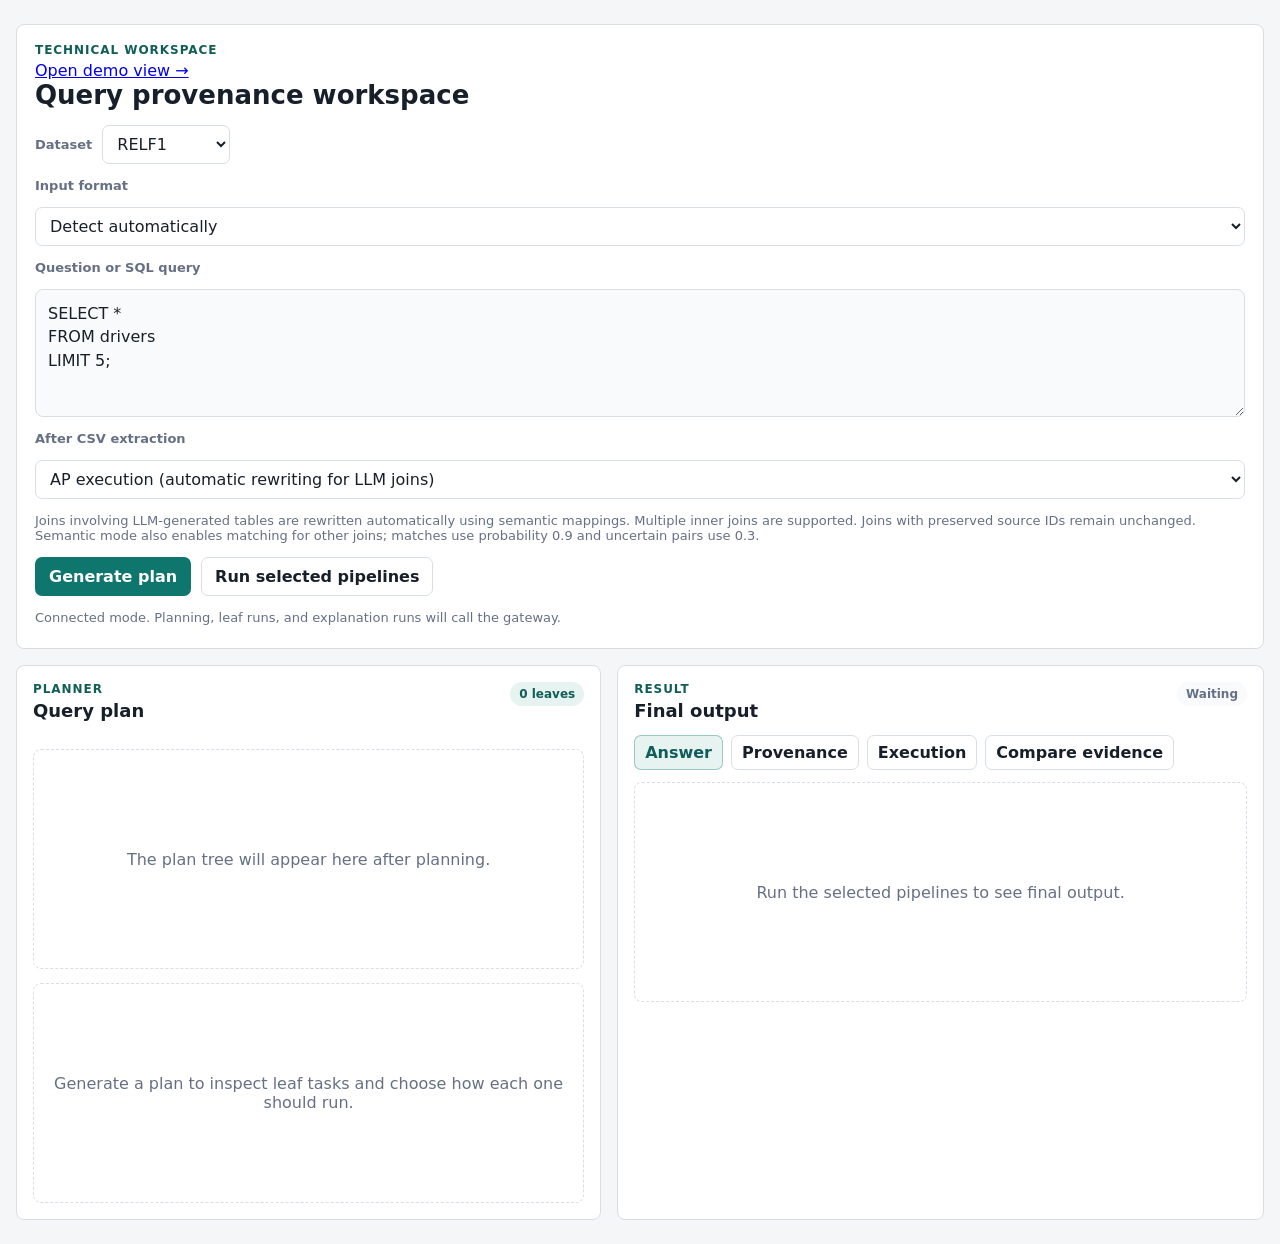
<file: ui/index.html>
<!doctype html>
<html lang="en">
  <head>
    <meta charset="utf-8" />
    <meta name="viewport" content="width=device-width, initial-scale=1" />
    <title>Technical query workspace</title>
    <link rel="stylesheet" href="/ui/styles.css?v=comparison-2" />
  </head>
  <body>
    <main class="app-shell">
      <section class="query-panel" aria-labelledby="query-title">
        <div>
          <p class="eyebrow">Technical workspace</p>
          <a href="/ui/demo">Open demo view →</a>
          <h1 id="query-title">Query provenance workspace</h1>
        </div>

        <div class="query-tools">
          <label class="field-label" for="dataset-select">Dataset</label>
          <select id="dataset-select">
            <!-- TPC-H is kept in the project but temporarily hidden from the UI.
            <option value="tpch">TPCH</option>
            -->
            <option value="relf1" selected>RELF1</option>
            <option value="rel_arxiv">rel_arxiv</option>
            <option value="mathe">Mathe</option>
          </select>
        </div>

        <label class="field-label" for="input-type">Input format</label>
        <select id="input-type">
          <option value="auto">Detect automatically</option>
          <option value="nl">Natural language</option>
          <option value="sql">SQL</option>
        </select>
        <label class="field-label" for="query-input">Question or SQL query</label>
        <textarea id="query-input" spellcheck="false">SELECT *
FROM drivers
LIMIT 5;</textarea>

        <div id="resolved-sql-panel" hidden>
          <p class="field-label">SQL used by the gateway</p>
          <pre id="resolved-sql" style="white-space: pre-wrap; overflow-wrap: anywhere;"></pre>
        </div>

        <label class="field-label" for="execution-mode">After CSV extraction</label>
        <select id="execution-mode">
          <option value="standard">AP execution (automatic rewriting for LLM joins)</option>
          <option value="semantic">Semantic matching → SQL rewriting → AP (experimental)</option>
        </select>
        <p class="status-note">Joins involving LLM-generated tables are rewritten automatically using semantic mappings. Multiple inner joins are supported. Joins with preserved source IDs remain unchanged. Semantic mode also enables matching for other joins; matches use probability 0.9 and uncertain pairs use 0.3.</p>

        <div class="actions">
          <button id="plan-button" type="button">Generate plan</button>
          <button id="run-button" type="button" class="secondary" disabled>Run selected pipelines</button>
        </div>

        <p id="backend-status" class="status-note" role="status"></p>
      </section>

      <section class="workspace-grid">
        <section class="panel" aria-labelledby="plan-title">
          <div class="panel-header">
            <div>
              <p class="eyebrow">Planner</p>
              <h2 id="plan-title">Query plan</h2>
            </div>
            <span id="leaf-count" class="pill">0 leaves</span>
          </div>

          <div id="plan-summary" class="summary-grid"></div>
          <div id="plan-tree" class="plan-tree empty-state">
            The plan tree will appear here after planning.
          </div>
          <div id="leaf-list" class="leaf-list empty-state">
            Generate a plan to inspect leaf tasks and choose how each one should run.
          </div>
        </section>

        <section class="panel" aria-labelledby="output-title">
          <div class="panel-header">
            <div>
              <p class="eyebrow">Result</p>
              <h2 id="output-title">Final output</h2>
            </div>
            <span id="run-status" class="pill muted-pill">Waiting</span>
          </div>

          <div id="comparison-view" aria-live="polite"></div>

          <div id="generation-prompt-view" aria-live="polite"></div>
          <div id="semantic-matching-view" aria-live="polite"></div>

          <div class="tabs" role="tablist" aria-label="Result views">
            <button class="tab active" type="button" data-tab="answer">Answer</button>
            <button class="tab" type="button" data-tab="provenance">Provenance</button>
            <button class="tab" type="button" data-tab="execution">Execution</button>
            <button class="tab" type="button" data-tab="evidence">Compare evidence</button>
          </div>

          <div id="execution-view" class="tab-view hidden"></div>
          <div id="evidence-view" class="tab-view hidden"></div>
          <div id="answer-view" class="tab-view"></div>
          <div id="provenance-view" class="tab-view hidden"></div>
        </section>
      </section>
    </main>

    <script src="/ui/app.js?v=nl-to-sql-2"></script>
  </body>
</html>
</file>
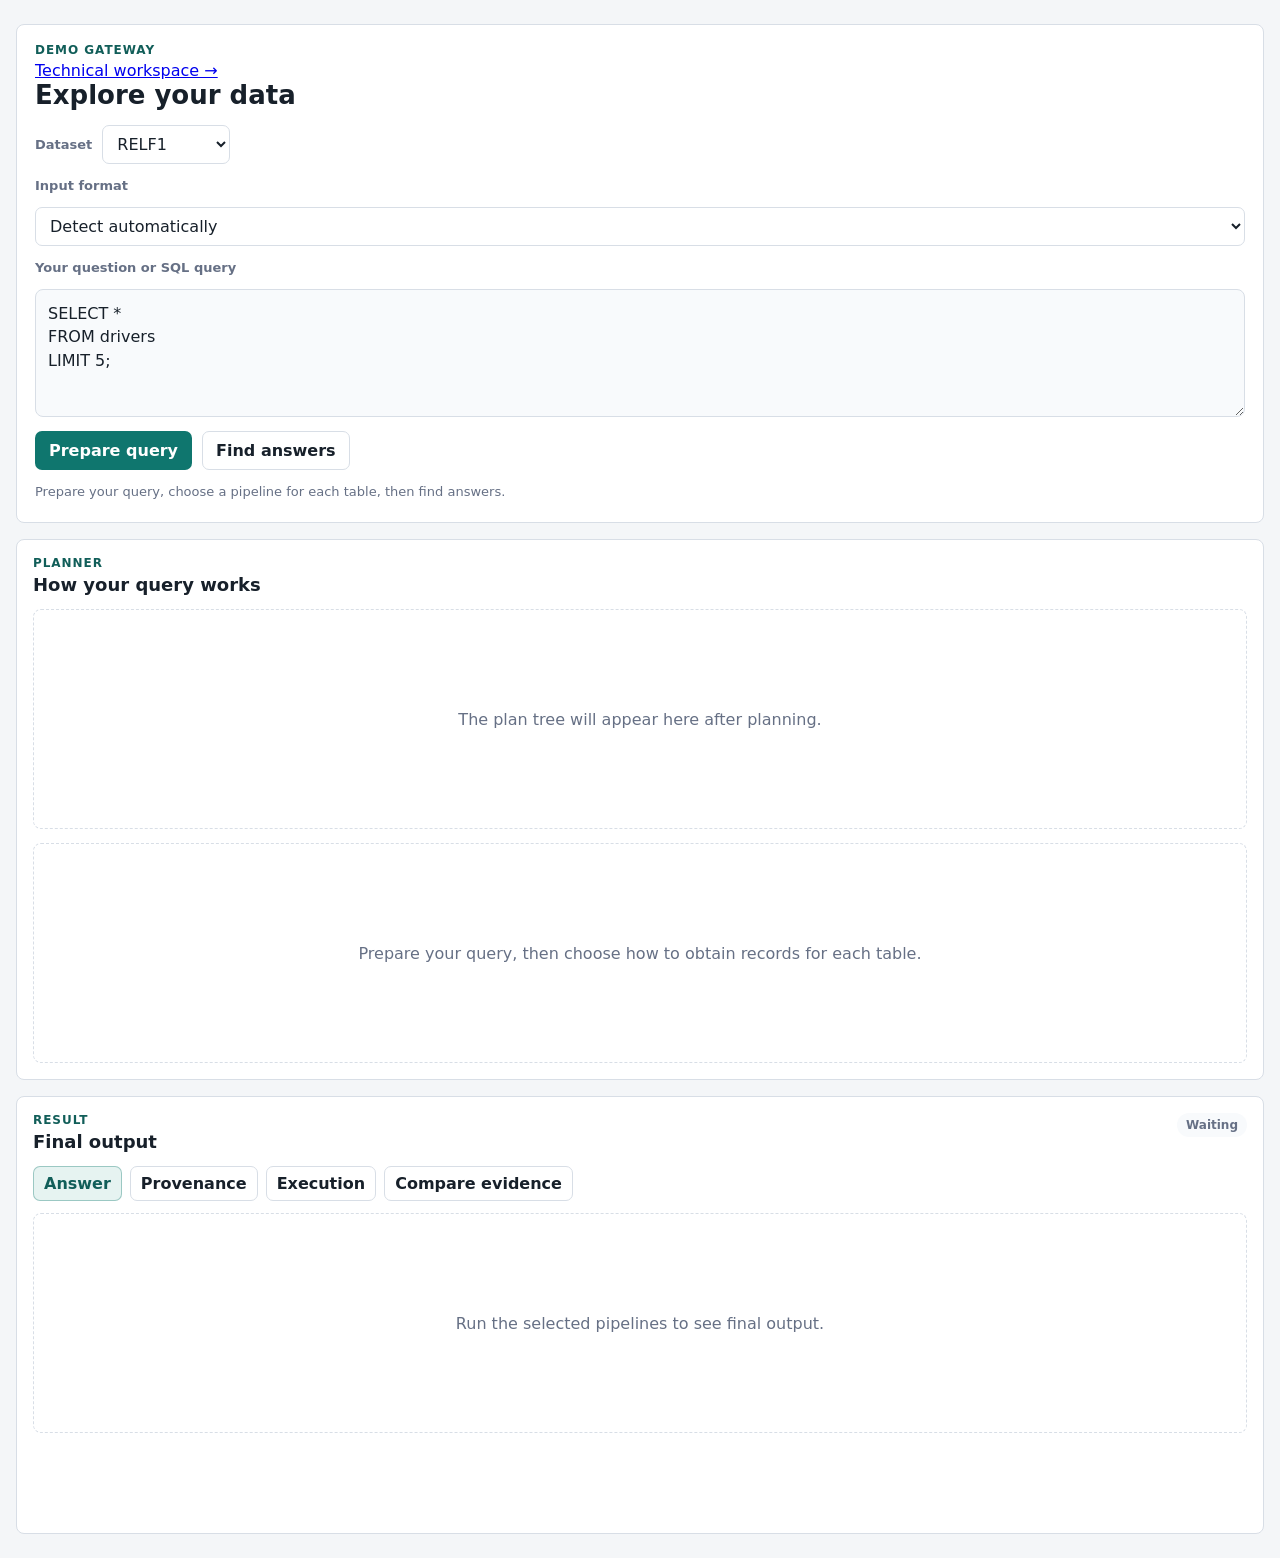
<file: ui/demo.html>
<!doctype html>
<html lang="en">
  <head>
    <meta charset="utf-8" />
    <meta name="viewport" content="width=device-width, initial-scale=1" />
    <title>Explore your data</title>
    <link rel="stylesheet" href="/ui/styles.css?v=comparison-2" />
    <link rel="stylesheet" href="/ui/demo.css?v=3">
  </head>
  <body data-view="demo">
    <main class="app-shell">
      <section class="query-panel" aria-labelledby="query-title">
        <div>
          <p class="eyebrow">Demo Gateway</p>
          <a href="/ui/technical">Technical workspace →</a>
          <h1 id="query-title">Explore your data</h1>
        </div>

        <div class="query-tools">
          <label class="field-label" for="dataset-select">Dataset</label>
          <select id="dataset-select">
            <!-- TPC-H is kept in the project but temporarily hidden from the UI.
            <option value="tpch">TPCH</option>
            -->
            <option value="relf1" selected>RELF1</option>
            <option value="rel_arxiv">rel_arxiv</option>
            <option value="mathe">Mathe</option>
          </select>
        </div>

        <label class="field-label" for="input-type">Input format</label>
        <select id="input-type">
          <option value="auto">Detect automatically</option>
          <option value="nl">Natural language</option>
          <option value="sql">SQL</option>
        </select>
        <label class="field-label" for="query-input">Your question or SQL query</label>
        <textarea id="query-input" spellcheck="false">SELECT *
FROM drivers
LIMIT 5;</textarea>

        <div id="resolved-sql-panel" hidden>
          <p class="field-label">SQL used by the gateway</p>
          <pre id="resolved-sql" style="white-space: pre-wrap; overflow-wrap: anywhere;"></pre>
        </div>

        <div class="actions">
          <button id="plan-button" type="button">Prepare query</button>
          <button id="run-button" type="button" class="secondary" disabled>Find answers</button>
        </div>

        <p id="backend-status" class="status-note" role="status"></p>
      </section>

      <section class="workspace-grid">
        <section class="panel" aria-labelledby="plan-title">
          <div class="panel-header">
            <div>
              <p class="eyebrow">Planner</p>
              <h2 id="plan-title">How your query works</h2>
            </div>
            <span id="leaf-count" class="pill">0 leaves</span>
          </div>

          <div id="plan-summary" class="summary-grid"></div>
          <div id="plan-tree" class="plan-tree empty-state">
            The plan tree will appear here after planning.
          </div>
          <div id="leaf-list" class="leaf-list empty-state">
            Prepare your query, then choose how to obtain records for each table.
          </div>
        </section>

        <section class="panel" aria-labelledby="output-title">
          <div class="panel-header">
            <div>
              <p class="eyebrow">Result</p>
              <h2 id="output-title">Final output</h2>
            </div>
            <span id="run-status" class="pill muted-pill">Waiting</span>
          </div>

          <div id="comparison-view" aria-live="polite"></div>

          <div id="generation-prompt-view" aria-live="polite"></div>
          <div id="semantic-matching-view" aria-live="polite"></div>

          <div class="tabs" role="tablist" aria-label="Result views">
            <button class="tab active" type="button" data-tab="answer">Answer</button>
            <button class="tab" type="button" data-tab="provenance">Provenance</button>
            <button class="tab" type="button" data-tab="execution">Execution</button>
            <button class="tab" type="button" data-tab="evidence">Compare evidence</button>
          </div>

          <div id="execution-view" class="tab-view hidden"></div>
          <div id="evidence-view" class="tab-view hidden"></div>
          <div id="answer-view" class="tab-view"></div>
          <div id="provenance-view" class="tab-view hidden"></div>
        </section>
      </section>
    </main>

    <script src="/ui/app.js?v=nl-to-sql-2"></script>
  </body>
</html>
</file>
<file: ui/styles.css>
:root {
  color-scheme: light;
  --bg: #f4f6f8;
  --panel: #ffffff;
  --panel-soft: #f8fafc;
  --text: #17202a;
  --muted: #667085;
  --line: #d8dee6;
  --accent: #0f766e;
  --accent-strong: #115e59;
  --accent-soft: #e6f3f1;
  --warn: #9a3412;
  --warn-soft: #fff1e8;
  --radius: 8px;
  font-family:
    Inter, ui-sans-serif, system-ui, -apple-system, BlinkMacSystemFont, "Segoe UI",
    sans-serif;
}

* {
  box-sizing: border-box;
}

body {
  margin: 0;
  background: var(--bg);
  color: var(--text);
}

button,
textarea,
select {
  font: inherit;
}

.app-shell {
  width: min(1380px, calc(100% - 32px));
  margin: 0 auto;
  padding: 24px 0;
}

.query-panel,
.panel {
  background: var(--panel);
  border: 1px solid var(--line);
  border-radius: var(--radius);
}

.query-panel {
  display: grid;
  gap: 14px;
  padding: 18px;
}

.eyebrow {
  margin: 0 0 4px;
  color: var(--accent-strong);
  font-size: 12px;
  font-weight: 700;
  letter-spacing: 0.08em;
  text-transform: uppercase;
}

h1,
h2,
h3 {
  margin: 0;
}

h1 {
  font-size: 26px;
  line-height: 1.2;
}

h2 {
  font-size: 18px;
}

h3 {
  font-size: 15px;
}

.field-label {
  color: var(--muted);
  font-size: 13px;
  font-weight: 700;
}

.query-tools {
  display: flex;
  align-items: center;
  gap: 10px;
}

select {
  min-width: 120px;
  border: 1px solid var(--line);
  border-radius: 7px;
  padding: 8px 10px;
  color: var(--text);
  background: var(--panel-soft);
}

textarea {
  width: 100%;
  min-height: 128px;
  resize: vertical;
  border: 1px solid var(--line);
  border-radius: var(--radius);
  padding: 12px;
  color: var(--text);
  background: var(--panel-soft);
  line-height: 1.45;
}

textarea:focus,
select:focus,
button:focus-visible {
  outline: 3px solid rgba(15, 118, 110, 0.2);
  outline-offset: 2px;
}

.actions {
  display: flex;
  flex-wrap: wrap;
  align-items: end;
  gap: 10px;
}

.leaf-rag-options {
  display: flex;
  align-items: center;
  gap: 12px;
  padding: 9px 12px;
  border: 1px solid var(--line);
  border-radius: 7px;
  background: var(--panel-soft);
}

.leaf-rag-options label {
  display: inline-flex;
  align-items: center;
  gap: 6px;
  font-size: 13px;
}

.leaf-rag-options input {
  margin: 0;
}

.leaf-rag-options label:has(input:disabled) {
  opacity: 0.5;
  cursor: not-allowed;
}

.leaf-pipeline-control {
  display: grid;
  gap: 7px;
}

button {
  border: 1px solid transparent;
  border-radius: 7px;
  padding: 9px 13px;
  color: #fff;
  background: var(--accent);
  cursor: pointer;
  font-weight: 700;
}

.button-link {
  display: inline-flex;
  align-items: center;
  justify-content: center;
  border: 1px solid transparent;
  border-radius: 7px;
  padding: 9px 13px;
  color: #fff;
  background: var(--accent);
  cursor: pointer;
  font-size: 13px;
  font-weight: 700;
  text-decoration: none;
}

button:hover {
  background: var(--accent-strong);
}

.button-link:hover {
  background: var(--accent-strong);
}

.button-link.disabled-link,
.button-link.disabled-link:hover {
  color: var(--muted);
  background: var(--panel-soft);
  border-color: var(--line);
  cursor: not-allowed;
}

button.secondary,
button.tab {
  color: var(--text);
  background: #fff;
  border-color: var(--line);
}

button.secondary:hover,
button.tab:hover {
  background: var(--panel-soft);
}

button.tab.active {
  color: var(--accent-strong);
  background: var(--accent-soft);
  border-color: rgba(15, 118, 110, 0.35);
}

.status-note {
  min-height: 20px;
  margin: 0;
  color: var(--muted);
  font-size: 13px;
}

.workspace-grid {
  display: grid;
  grid-template-columns: minmax(420px, 0.95fr) minmax(480px, 1.05fr);
  gap: 16px;
  margin-top: 16px;
}

.panel {
  min-width: 0;
  padding: 16px;
}

.panel-header {
  display: flex;
  align-items: start;
  justify-content: space-between;
  gap: 14px;
  margin-bottom: 14px;
}

.pill {
  flex: 0 0 auto;
  border-radius: 999px;
  padding: 5px 9px;
  color: var(--accent-strong);
  background: var(--accent-soft);
  font-size: 12px;
  font-weight: 700;
}

.muted-pill {
  color: var(--muted);
  background: var(--panel-soft);
}

.summary-grid {
  display: grid;
  grid-template-columns: repeat(4, minmax(0, 1fr));
  gap: 8px;
  margin-bottom: 14px;
}

.summary-item {
  min-width: 0;
  padding: 10px;
  border: 1px solid var(--line);
  border-radius: var(--radius);
  background: var(--panel-soft);
}

.summary-item span {
  display: block;
  color: var(--muted);
  font-size: 12px;
}

.summary-item strong {
  display: block;
  margin-top: 3px;
  overflow-wrap: anywhere;
  font-size: 14px;
}

.leaf-list {
  display: grid;
  gap: 10px;
}

.plan-tree {
  margin-bottom: 14px;
  min-height: 260px;
  overflow: auto;
}

.empty-state {
  min-height: 220px;
  align-content: center;
  justify-items: center;
  border: 1px dashed var(--line);
  border-radius: var(--radius);
  padding: 18px;
  color: var(--muted);
  text-align: center;
}

.plan-flow {
  display: grid;
  gap: 12px;
}

.flow-stage {
  border: 1px solid var(--line);
  border-radius: var(--radius);
  padding: 12px;
  background: #fff;
}

.flow-stage + .flow-stage {
  position: relative;
}

.flow-stage + .flow-stage::before {
  content: "";
  position: absolute;
  top: -13px;
  left: 34px;
  width: 1px;
  height: 12px;
  background: var(--line);
}

.flow-stage-label {
  display: flex;
  align-items: center;
  gap: 8px;
  margin-bottom: 10px;
}

.flow-stage-label span {
  border-radius: 999px;
  padding: 3px 8px;
  background: var(--panel-soft);
  color: var(--muted);
  font-size: 12px;
  font-weight: 700;
}

.flow-stage-label strong {
  font-size: 14px;
}

.flow-leaf-grid {
  display: grid;
  grid-template-columns: repeat(auto-fit, minmax(220px, 1fr));
  gap: 10px;
}

.flow-leaf {
  border: 1px solid var(--line);
  border-radius: var(--radius);
  padding: 10px;
  background: var(--panel-soft);
}

.flow-leaf-title {
  display: flex;
  flex-wrap: wrap;
  align-items: center;
  gap: 7px;
  margin-bottom: 8px;
}

.flow-leaf-title strong {
  font-size: 15px;
}

.flow-leaf-title small {
  color: var(--muted);
}

.flow-node-type {
  border-radius: 999px;
  padding: 3px 7px;
  color: #075985;
  background: #e0f2fe;
  font-size: 11px;
  font-weight: 800;
}

.flow-facts {
  display: grid;
  gap: 6px;
}

.flow-fact,
.flow-op {
  display: grid;
  gap: 3px;
}

.flow-fact span,
.flow-op span {
  color: var(--muted);
  font-size: 12px;
  font-weight: 700;
}

.flow-fact code,
.flow-op code {
  overflow-wrap: anywhere;
  color: var(--text);
  font-size: 12px;
}

.flow-op-list {
  display: grid;
  gap: 8px;
}

.flow-op {
  border-left: 3px solid var(--accent);
  padding: 8px 10px;
  background: var(--panel-soft);
  border-radius: 0 var(--radius) var(--radius) 0;
}

.join-op {
  border-left-color: #16a34a;
}

.flow-output {
  background: #f0fdf4;
  border-color: #bbf7d0;
}

.leaf-card {
  border: 1px solid var(--line);
  border-radius: var(--radius);
  padding: 12px;
  background: #fff;
}

.leaf-card-header {
  display: flex;
  align-items: start;
  justify-content: space-between;
  gap: 12px;
}

.leaf-meta {
  display: flex;
  flex-wrap: wrap;
  gap: 6px;
  margin-top: 8px;
}

.meta-chip {
  border-radius: 999px;
  padding: 4px 8px;
  color: var(--muted);
  background: var(--panel-soft);
  font-size: 12px;
}

.leaf-details {
  display: grid;
  grid-template-columns: repeat(2, minmax(0, 1fr));
  gap: 8px;
  margin-top: 10px;
}

.detail-box {
  min-width: 0;
  border: 1px solid var(--line);
  border-radius: var(--radius);
  padding: 8px;
  background: var(--panel-soft);
}

.detail-box span {
  display: block;
  margin-bottom: 4px;
  color: var(--muted);
  font-size: 12px;
  font-weight: 700;
}

.detail-box code {
  white-space: normal;
  overflow-wrap: anywhere;
  color: var(--text);
}

select {
  max-width: 100%;
  border: 1px solid var(--line);
  border-radius: 7px;
  padding: 8px 28px 8px 10px;
  color: var(--text);
  background: #fff;
}

.tabs {
  display: flex;
  flex-wrap: wrap;
  gap: 8px;
  margin-bottom: 12px;
}

.tab {
  padding: 7px 10px;
}

.hidden {
  display: none;
}

.tab-view {
  min-height: 304px;
}

.run-summary {
  display: flex;
  align-items: center;
  justify-content: space-between;
  gap: 12px;
  margin-bottom: 12px;
  border: 1px solid rgba(15, 118, 110, 0.25);
  border-radius: var(--radius);
  padding: 10px;
  color: var(--accent-strong);
  background: var(--accent-soft);
  font-size: 13px;
  font-weight: 700;
}

.run-summary-actions {
  display: flex;
  flex: 0 0 auto;
  flex-wrap: wrap;
  gap: 8px;
}

.small-button {
  padding: 8px 10px;
  font-size: 13px;
}

.progress-list {
  display: grid;
  gap: 6px;
  margin-bottom: 12px;
}

.progress-item {
  display: grid;
  gap: 10px;
  border: 1px solid var(--line);
  border-radius: var(--radius);
  padding: 8px 10px;
  background: #fff;
  font-size: 13px;
}

.progress-item-line {
  display: flex;
  align-items: center;
  justify-content: space-between;
  gap: 10px;
}

.progress-item.success {
  border-color: rgba(15, 118, 110, 0.25);
  background: #f0fdfa;
}

.progress-item.warning {
  border-color: #fed7aa;
  background: var(--warn-soft);
}

.progress-item small {
  flex: 0 1 auto;
  color: var(--muted);
  text-align: right;
}

.progress-details {
  display: grid;
  gap: 6px;
}

.progress-detail {
  display: grid;
  grid-template-columns: minmax(90px, 0.18fr) 1fr;
  gap: 8px;
  align-items: start;
}

.progress-detail span {
  color: var(--muted);
  font-weight: 700;
}

.progress-detail code {
  min-width: 0;
  white-space: pre-wrap;
  overflow-wrap: anywhere;
  color: var(--text);
}

.context-preview {
  border-top: 1px solid rgba(15, 118, 110, 0.18);
  padding-top: 8px;
}

.context-preview summary {
  width: max-content;
  cursor: pointer;
  color: var(--accent-strong);
  font-weight: 700;
}

.context-preview pre {
  margin: 8px 0 0;
  border: 1px solid var(--line);
  border-radius: var(--radius);
  padding: 10px;
  background: #fff;
  color: var(--text);
  font-size: 12px;
  line-height: 1.45;
  white-space: pre-wrap;
  word-break: break-word;
}

.internal-output-card pre {
  margin: 8px 0 0;
  max-height: 420px;
  overflow: auto;
  border: 1px solid var(--line);
  border-radius: var(--radius);
  padding: 10px;
  background: #fff;
  color: var(--text);
  font-size: 12px;
  line-height: 1.45;
  white-space: pre-wrap;
  word-break: break-word;
}

.inline-explanation {
  margin-top: 12px;
}

.annotation-section {
  display: grid;
  gap: 10px;
  margin-bottom: 12px;
}

.annotation-section h3 {
  margin: 0;
  font-size: 15px;
}

.annotation-card {
  display: grid;
  gap: 8px;
  border: 1px solid rgba(37, 99, 235, 0.25);
  border-radius: var(--radius);
  padding: 10px;
  background: #eff6ff;
}

.annotation-heading {
  display: flex;
  align-items: center;
  justify-content: space-between;
  gap: 10px;
}

.annotation-badge {
  border-radius: 999px;
  padding: 4px 8px;
  color: #1d4ed8;
  background: #dbeafe;
  font-size: 11px;
  font-weight: 800;
  text-transform: uppercase;
}

.annotation-card p {
  margin: 0;
  color: var(--muted);
  font-size: 12px;
}

.annotation-card > code {
  overflow-wrap: anywhere;
  color: #1d4ed8;
}

.similarity-legend {
  display: flex;
  flex-wrap: wrap;
  gap: 6px;
}

.similarity-chip,
.similarity-score,
.confidence-level {
  border: 1px solid transparent;
  border-radius: 999px;
  font-weight: 800;
}

.similarity-chip {
  padding: 4px 8px;
  font-size: 11px;
}

.similarity-score {
  display: inline-flex;
  align-items: baseline;
  gap: 6px;
  min-width: 108px;
  padding: 5px 8px;
}

.similarity-score small {
  font-size: 10px;
  font-weight: 800;
  text-transform: uppercase;
}

.confidence-card {
  border-color: rgba(124, 58, 237, 0.25);
  background: #f5f3ff;
}

.internal-confidence-summary {
  display: flex;
  align-items: center;
  gap: 8px;
  color: var(--muted);
  font-size: 12px;
}

.confidence-level {
  display: inline-block;
  padding: 5px 10px;
  font-size: 11px;
  text-transform: uppercase;
}

.final-confidence-list {
  display: grid;
  gap: 5px;
  min-width: 160px;
}

.final-confidence-chip {
  width: max-content;
  max-width: 100%;
  border: 1px solid transparent;
  border-radius: 999px;
  padding: 5px 8px;
  font-size: 11px;
  font-weight: 800;
  overflow-wrap: anywhere;
}

.final-confidence-deterministic {
  border-color: #93c5fd;
  color: #1e40af;
  background: #dbeafe;
}

.similarity-green {
  border-color: #86efac;
  color: #166534;
  background: #dcfce7;
}

.similarity-yellow {
  border-color: #fde047;
  color: #854d0e;
  background: #fef9c3;
}

.similarity-orange {
  border-color: #fdba74;
  color: #9a3412;
  background: #ffedd5;
}

.similarity-red {
  border-color: #fca5a5;
  color: #991b1b;
  background: #fee2e2;
}

.similarity-unknown {
  border-color: var(--line);
  color: var(--muted);
  background: var(--panel-soft);
}

.table-wrap {
  overflow-x: auto;
  border: 1px solid var(--line);
  border-radius: var(--radius);
}

table {
  width: 100%;
  border-collapse: collapse;
  min-width: 420px;
  background: #fff;
}

th,
td {
  padding: 10px;
  border-bottom: 1px solid var(--line);
  text-align: left;
  vertical-align: top;
  font-size: 13px;
}

th {
  color: var(--muted);
  background: var(--panel-soft);
  font-weight: 700;
}

tr:last-child td {
  border-bottom: 0;
}

.provenance-formula {
  display: grid;
  gap: 10px;
}

.formula-card {
  border: 1px solid var(--line);
  border-radius: var(--radius);
  padding: 10px;
  background: #fff;
}

.formula-card code {
  display: block;
  margin-top: 6px;
  overflow-wrap: anywhere;
  color: var(--accent-strong);
}

.formula-card pre {
  margin: 8px 0 0;
  max-height: 320px;
  overflow: auto;
  white-space: pre-wrap;
  word-break: break-word;
  color: var(--text);
}

.explanation-markdown {
  margin-top: 14px;
  color: var(--text);
  line-height: 1.6;
}

.explanation-markdown h2,
.explanation-markdown h3,
.explanation-markdown h4,
.explanation-markdown h5,
.explanation-markdown h6 {
  margin: 16px 0 6px;
  color: var(--text);
}

.explanation-markdown h2:first-child,
.explanation-markdown h3:first-child {
  margin-top: 0;
}

.explanation-markdown p {
  margin: 6px 0 12px;
}

.explanation-markdown ul {
  margin: 6px 0 14px;
  padding-left: 22px;
}

.explanation-markdown li + li {
  margin-top: 6px;
}

.explanation-markdown hr {
  margin: 16px 0;
  border: 0;
  border-top: 1px solid var(--line);
}

.explanation-markdown code {
  display: inline;
  margin: 0;
  padding: 1px 4px;
  border-radius: 4px;
  background: var(--panel-soft);
}

.notice {
  border: 1px solid #fed7aa;
  border-radius: var(--radius);
  padding: 10px;
  color: var(--warn);
  background: var(--warn-soft);
  font-size: 13px;
}

.csv-page {
  width: min(1120px, calc(100% - 32px));
  margin: 0 auto;
  padding: 24px 0;
}

.csv-header {
  display: flex;
  align-items: start;
  justify-content: space-between;
  gap: 14px;
  margin-bottom: 16px;
  border: 1px solid var(--line);
  border-radius: var(--radius);
  padding: 16px;
  background: var(--panel);
}

.csv-card {
  margin-bottom: 14px;
  border: 1px solid var(--line);
  border-radius: var(--radius);
  background: var(--panel);
}

.csv-card h2 {
  padding: 12px 14px;
  border-bottom: 1px solid var(--line);
}

.csv-card pre {
  margin: 0;
  max-height: 520px;
  overflow: auto;
  padding: 14px;
  font-size: 13px;
  line-height: 1.45;
}

.empty {
  margin: 0;
  border: 1px dashed var(--line);
  border-radius: var(--radius);
  padding: 18px;
  color: var(--muted);
  background: var(--panel);
}

@media (max-width: 960px) {
  .workspace-grid {
    grid-template-columns: 1fr;
  }

  .summary-grid,
  .leaf-details {
    grid-template-columns: 1fr;
  }
}

@media (max-width: 560px) {
  .app-shell {
    width: min(100% - 20px, 1380px);
    padding: 10px 0;
  }

  .query-panel,
  .panel {
    padding: 12px;
  }

  .leaf-card-header {
    display: grid;
  }

  .run-summary,
  .csv-header {
    align-items: stretch;
    flex-direction: column;
  }

  .run-summary-actions,
  .progress-item-line {
    align-items: stretch;
    flex-direction: column;
  }

  .progress-item small {
    text-align: left;
  }
}

.semantic-trace { margin: 1rem 0; padding: 1rem; border: 1px solid #cbd5e1; border-radius: 12px; }
.semantic-trace pre { white-space: pre-wrap; overflow-wrap: anywhere; max-height: 28rem; overflow: auto; }
.semantic-trace details { margin: 0.75rem 0; }

.model-stream pre {
  white-space: pre-wrap;
  overflow-wrap: anywhere;
  max-height: 18rem;
  overflow-y: auto;
  font-size: 0.8rem;
}
.model-stream details { margin-top: 0.5rem; }

.matching-summary { margin: 1rem 0; }
.matched-pairs { display: grid; gap: 1rem; }
.matched-pair { padding: 1rem; border: 1px solid #a8d9d4; border-radius: 12px; background: #f5fcfb; }
.matched-pair h4 { margin: 0 0 0.75rem; }
.matched-records { display: grid; grid-template-columns: minmax(0, 1fr) auto minmax(0, 1fr); gap: 1rem; align-items: center; }
.matched-record { min-width: 0; padding: 0.75rem; background: white; border: 1px solid #dce6e5; border-radius: 8px; overflow-wrap: anywhere; }
.matched-record h5 { margin: 0 0 0.5rem; font-size: 0.95rem; }
.matched-record dl { margin: 0 0 0.75rem; }
.matched-record dl > div { margin: 0.4rem 0; }
.matched-record dt { color: #64748b; font-size: 0.8rem; }
.matched-record dd { margin: 0; }
.match-link { color: #247c72; font-size: 1.5rem; }
.match-reason { overflow-wrap: anywhere; }
@media (max-width: 600px) {
  .matched-records { grid-template-columns: minmax(0, 1fr); gap: 0.5rem; }
  .match-link { text-align: center; }
}

.matching-progress-meter { display: grid; gap: 0.35rem; margin-top: 0.65rem; }
.matching-progress-meter progress { width: 100%; height: 0.65rem; accent-color: #247c72; }
.source-links { display: flex; flex-direction: column; gap: 0.5rem; }
.source-link { display: flex; flex-direction: column; gap: 4px; padding: 9px 11px; border: 1px solid var(--line); border-radius: 8px; color: #334155; background: #fff; text-decoration: none; min-width: 170px; }
.source-link:hover { background: #f1f5ff; border-color: #a5b4fc; }
.source-link:focus-visible { outline: 2px solid #6366f1; outline-offset: 2px; }
.source-link-heading { display: flex; align-items: center; gap: 8px; font-size: 12px; }
.source-kind { font-size: 10px; font-weight: 500; padding: 2px 5px; border-radius: 4px; background: #f1f5f9; color: #64748b; }
.source-open { margin-left: auto; color: #6366f1; }
.source-row-id { font-size: 11px; color: #64748b; overflow-wrap: anywhere; }
.probability-panel { min-width: 230px; display: grid; gap: 9px; }
.result-probability { display: flex; align-items: center; justify-content: space-between; gap: 14px; padding: 10px 12px; border-radius: 8px; background: #f8fafc; border: 1px solid var(--line); }
.result-probability > span { font-size: 11px; font-weight: 600; color: #475569; }
.result-probability > strong { font-size: 17px; border-radius: 5px; padding: 3px 6px; font-variant-numeric: tabular-nums; }
.probability-source-heading { font-size: 10px; color: #64748b; letter-spacing: 0.04em; text-transform: uppercase; margin-top: 3px; }
.probability-source { display: flex; justify-content: space-between; align-items: center; gap: 16px; padding: 3px 0; }
.probability-source-label { display: grid; gap: 3px; }
.probability-source-label strong { font-size: 12px; font-weight: 600; color: #334155; overflow-wrap: anywhere; }
.probability-source-label > span { font-size: 10px; color: #64748b; }
.probability-value { padding: 4px 7px; border-radius: 5px; font-size: 11px; font-weight: 600; font-variant-numeric: tabular-nums; white-space: nowrap; }
.probability-panel .similarity-green { background: #15803d; color: #fff; border: 1px solid #166534; }
.probability-panel .similarity-yellow { background: #fbbf24; color: #422006; border: 1px solid #d97706; }
.probability-panel .similarity-red { background: #b91c1c; color: #fff; border: 1px solid #991b1b; }
.probability-tone-green { --probability-color: #15803d; --probability-soft: #ecfdf3; --probability-ink: #fff; }
.probability-tone-amber { --probability-color: #fbbf24; --probability-soft: #fffbeb; --probability-ink: #422006; }
.probability-tone-red { --probability-color: #b91c1c; --probability-soft: #fff1f2; --probability-ink: #fff; }
.probability-tone-unknown { --probability-color: #64748b; --probability-soft: #f8fafc; --probability-ink: #fff; }
.result-probability[class*="probability-tone-"] { background: var(--probability-soft); border-left: 4px solid var(--probability-color); }
.result-probability[class*="probability-tone-"] > strong { background: var(--probability-color); color: var(--probability-ink); padding: 5px 8px; }
.probability-indicator { display: grid; gap: 5px; min-width: 68px; text-align: center; }
.probability-indicator .probability-value { background: var(--probability-color); color: var(--probability-ink); }
.probability-track { display: block; height: 4px; border-radius: 4px; background: #e2e8f0; overflow: hidden; }
.probability-track > span { display: block; height: 100%; background: var(--probability-color); border-radius: inherit; }
.probability-legend { display: flex; flex-wrap: wrap; align-items: center; gap: 12px; margin: 0 0 9px; font-size: 11px; color: #64748b; }
.probability-legend span { display: inline-flex; align-items: center; gap: 5px; }
.probability-legend i { width: 8px; height: 8px; border-radius: 50%; }
.probability-legend .legend-green { background: #15803d; }
.probability-legend .legend-yellow { background: #fbbf24; }
.probability-legend .legend-red { background: #b91c1c; }
.assessment-note { display: flex; gap: 12px; justify-content: space-between; font-size: 11px; color: #64748b; }
.assessment-note strong { color: #475569; font-weight: 600; }
.source-pagination { display: flex; align-items: center; gap: 1rem; margin: 1rem 0; }
.source-highlight td { background: #eff6ff; color: #1e3a8a; box-shadow: inset 0 1px #bfdbfe, inset 0 -1px #bfdbfe; }
.source-highlight td:first-child { box-shadow: inset 4px 0 #2563eb, inset 0 1px #bfdbfe, inset 0 -1px #bfdbfe; }

.rag-annotations {
  display: block;
}

.rag-annotations > summary {
  cursor: pointer;
  color: var(--accent-strong);
  font-size: 15px;
  font-weight: 700;
  padding: 10px 0;
}

.rag-annotations > summary:focus-visible {
  outline: 2px solid var(--accent-strong);
  outline-offset: 3px;
}

.rag-annotations-content {
  display: grid;
  gap: 10px;
}

.sql-comparison { margin-top: 24px; padding-top: 18px; border-top: 1px solid var(--line); }
.comparison-grid { display: grid; grid-template-columns: repeat(2, minmax(0, 1fr)); gap: 18px; }
.comparison-grid > section { min-width: 0; }
.comparison-grid th, .comparison-grid td { overflow-wrap: anywhere; }
.comparison-grid details code { display: block; max-width: 300px; white-space: normal; margin-top: 8px; }
.comparison-shared td:first-child { border-left: 4px solid #0f766e; }
.comparison-missing { background: #fff4de; }
.comparison-extra { background: #fff0ec; }
@media (max-width: 1000px) { .comparison-grid { grid-template-columns: 1fr; } }

#comparison-view .sql-comparison { margin: 0 0 24px; padding: 16px; border: 1px solid var(--line); border-radius: var(--radius); background: var(--panel-soft); }
#comparison-view .sql-comparison h3 { margin-top: 0; }

.provenance-row-label { margin: 14px 0 8px; font-size: 13px; font-weight: 600; color: var(--muted); }
.provenance-tuple { display: flex; flex-direction: column; gap: 6px; min-width: 150px; }
.provenance-row-id { font-weight: 600; color: var(--accent-strong); overflow-wrap: anywhere; }

.execution-row { margin: 1rem 0; display: grid; gap: .4rem; }
.execution-bar { display: flex; height: 24px; background: #edf0f4; border-radius: 5px; overflow: hidden; }
.execution-preparation { background: #397abd; }
.execution-ap { background: #8660b5; }
.execution-other { background: #9aa3af; }
.evidence-graph { width: 100%; min-width: 360px; }
.evidence-graph text { font-size: 12px; fill: #192f43; }
.evidence-graph .evidence-score { font-size: 10px; }
.evidence-graph rect { stroke: #7f8b99; fill: #f1f4f8; }
.evidence-shared rect { fill: #dcf3e6; }
.evidence-different rect { fill: #fff0cf; }
.evidence-generated rect { fill: #eee1fa; }
#evidence-view .comparison-grid > section { min-width: 0; overflow: auto; }
#evidence-view pre { max-height: 350px; overflow: auto; white-space: pre-wrap; }

.execution-matching { background: #d8a13c; }
</file>
<file: ui/demo.css>
.demo-shell { max-width: 1000px; padding: 40px 0; }
.demo-header { display: flex; justify-content: space-between; align-items: center; margin-bottom: 28px; gap: 16px; }
.demo-header a { color: var(--muted); font-size: 14px; }
.demo-shell .query-panel { padding: clamp(20px, 4vw, 40px); gap: 8px; }
.demo-intro { color: var(--muted); margin: 0 0 20px; }
#demo-form { display: grid; gap: 12px; }
#demo-form select { width: 100%; max-width: 320px; }
#demo-form textarea { min-height: 130px; }
#demo-form button { justify-self: start; margin-top: 8px; }
.demo-results { margin-top: 24px; padding: clamp(20px, 4vw, 40px); }
.demo-results h2 { margin-top: 0; }
#status { color: var(--muted); }
.demo-table-scroll { overflow-x: auto; }
.demo-results th { white-space: nowrap; text-transform: none; }
.demo-results td { max-width: 420px; overflow-wrap: anywhere; }
@media (max-width: 500px) { .demo-header { align-items: start; flex-direction: column; } }

.demo-plan { overflow-x: auto; padding: 8px 0; }
/* Each parent is centered over its own children; connectors share their layout. */
.demo-query-tree { padding: 20px; border: 1px solid var(--line); border-radius: 8px; background: var(--panel-soft); }
.demo-tree-hint { margin: 0 0 24px; color: var(--muted); font-size: 13px; text-align: center; }
.demo-plan-tree, .demo-plan-tree ul { display: flex; justify-content: center; list-style: none; margin: 0; padding: 0; width: max-content; min-width: 100%; }
.demo-plan-tree li { display: flex; flex-direction: column; align-items: center; position: relative; padding: 28px 14px 0; }
.demo-plan-tree > li { padding-top: 0; }
.demo-plan-tree ul { position: relative; padding-top: 28px; }
.demo-plan-tree ul::before { content: ""; position: absolute; top: 0; left: 50%; height: 28px; border-left: 2px solid #8caaa7; }
.demo-plan-tree ul > li::before { content: ""; position: absolute; top: 0; left: 0; right: 0; border-top: 2px solid #8caaa7; }
.demo-plan-tree ul > li:first-child::before { left: 50%; }
.demo-plan-tree ul > li:last-child::before { right: 50%; }
.demo-plan-tree ul > li::after { content: ""; position: absolute; top: 0; left: 50%; height: 28px; border-left: 2px solid #8caaa7; }
.demo-plan-node { display: flex; flex-direction: column; gap: 6px; width: 250px; padding: 14px 18px; border: 1px solid var(--line); border-radius: 10px; background: white; text-align: center; overflow-wrap: anywhere; box-shadow: 0 2px 4px #17202a08; }
.demo-plan-node strong { font-size: 14px; color: var(--text); }
.demo-plan-node span { font-size: 13px; color: var(--muted); line-height: 1.5; }
.demo-node-table { border-top: 3px solid #627fa8; }
.demo-node-filter { border-top: 3px solid #c4913d; }
.demo-node-join { border-top: 3px solid var(--accent); }
.demo-plan-tree > li > .demo-plan-node { background: var(--accent-soft); border-color: #9fc9c3; }
.demo-plan-tree > li > .demo-plan-node strong { color: var(--accent-strong); }

body[data-view="demo"] .workspace-grid { grid-template-columns: 1fr; }
body[data-view="demo"] .leaf-details,
body[data-view="demo"] .leaf-meta,
body[data-view="demo"] #plan-summary,
body[data-view="demo"] #leaf-count { display: none; }
body[data-view="demo"] .plan-tree { overflow-x: auto; }
body[data-view="demo"] .leaf-card-header { flex-wrap: wrap; gap: 16px; }
body[data-view="demo"] .leaf-pipeline-control select { max-width: 100%; }
</file>
